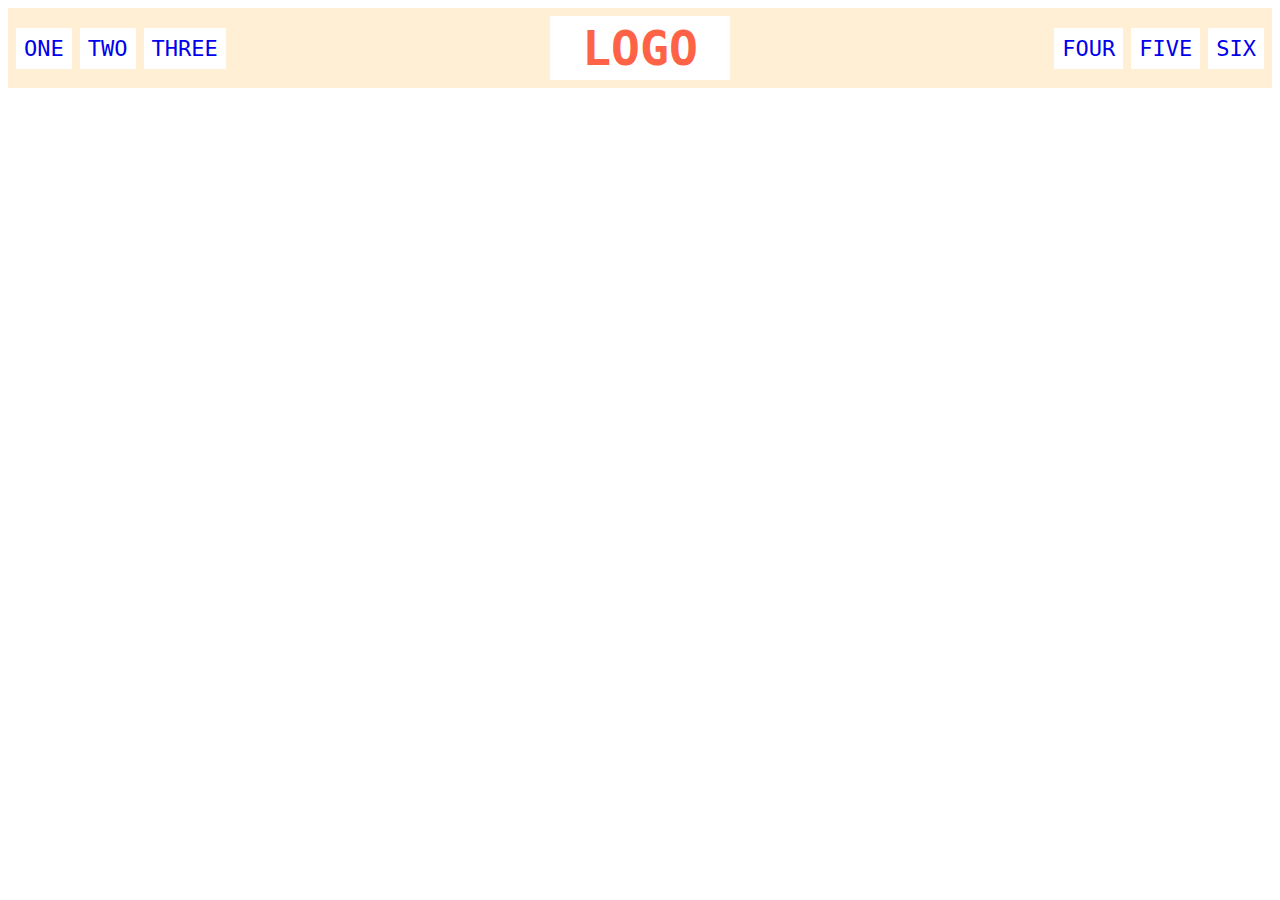
<file: flex/02-flex-header/index.html>
<!DOCTYPE html>
<html lang="en">
  <head>
    <meta charset="UTF-8">
    <meta http-equiv="X-UA-Compatible" content="IE=edge">
    <meta name="viewport" content="width=device-width, initial-scale=1.0">
    <title>Flex Header</title>
    <link rel="stylesheet" href="style.css">
  </head>
  <body>
    <div class="header">

      <div class="left-links">
        <ul>
          <li><a href="#">ONE</a></li>
          <li><a href="#">TWO</a></li>
          <li><a href="#">THREE</a></li>
        </ul>
      </div>

      <div class="logo">LOGO</div>

      <div class="right-links">
        <ul>
          <li><a href="#">FOUR</a></li>
          <li><a href="#">FIVE</a></li>
          <li><a href="#">SIX</a></li>
        </ul>
      </div>

    </div>
    
  </body>
</html>
</file>
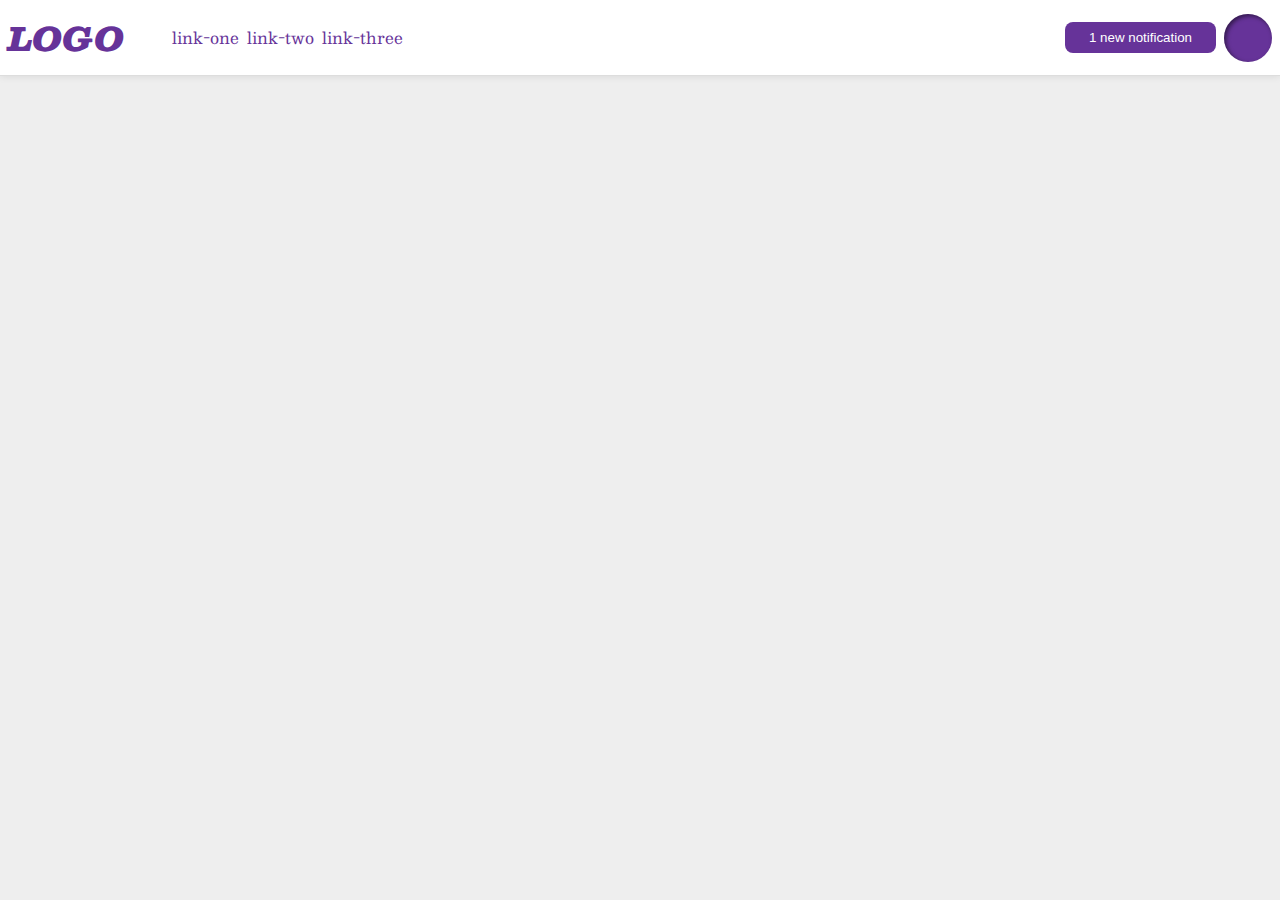
<file: flex/03-flex-header-2/index.html>
<!DOCTYPE html>
<html lang="en">
  <head>
    <meta charset="UTF-8">
    <meta http-equiv="X-UA-Compatible" content="IE=edge">
    <meta name="viewport" content="width=device-width, initial-scale=1.0">
    <title>Flex Header 2</title>
    <link rel="stylesheet" href="style.css">
  </head>

  <body>
    <div class="header">
      <div class="left">
      <div class="logo">
        LOGO
      </div>
      <ul class="links">
        <li><a href="google.com">link-one</a></li>
        <li><a href="google.com">link-two</a></li>
        <li><a href="google.com">link-three</a></li>
      </ul>
    </div>
    <div class="right">
      <button class="notifications">
        1 new notification
      </button>
      <div class="profile-image"></div>
    </div>
    </div>
  </body>
</html>
</file>
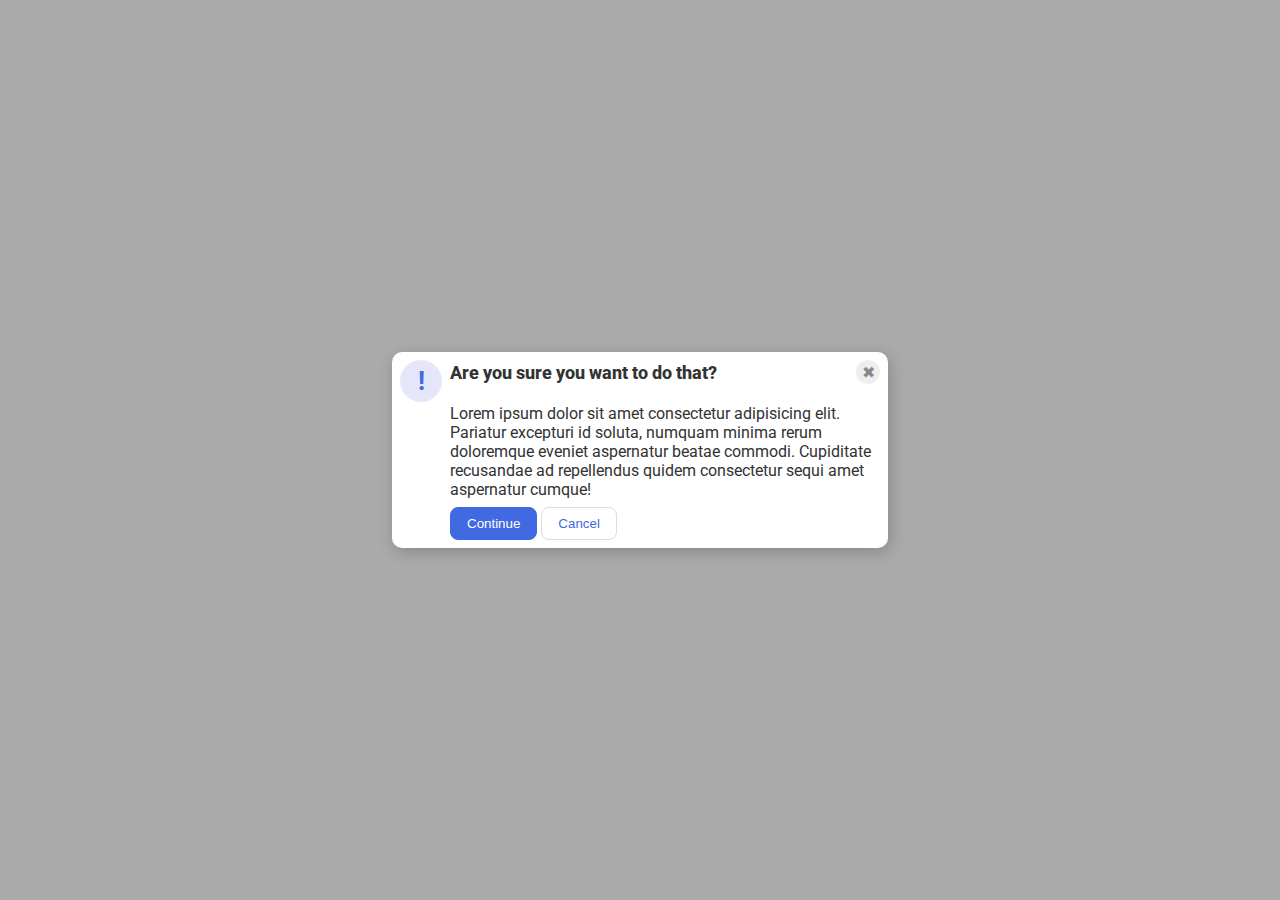
<file: flex/05-flex-modal/index.html>
<!DOCTYPE html>
<html lang="en">
  <head>
    <meta charset="UTF-8">
    <meta http-equiv="X-UA-Compatible" content="IE=edge">
    <meta name="viewport" content="width=device-width, initial-scale=1.0">
    <link rel="stylesheet" href="style.css">
    <title>Modal</title>
  </head>
  <body>
    <div class="modal">

      <div class="icon">!</div>
      <div class="container">
      <div class="header">Are you sure you want to do that?
      <div class="close-button">✖</div>
      </div>

      <div class="text">Lorem ipsum dolor sit amet consectetur adipisicing elit. Pariatur excepturi id soluta, numquam minima rerum doloremque eveniet aspernatur beatae commodi. Cupiditate recusandae ad repellendus quidem consectetur sequi amet aspernatur cumque!</div>    
      <button class="continue">Continue</button>
      <button class="cancel">Cancel</button>
    </div>
      
    </div>
  </body>
</html>
</file>
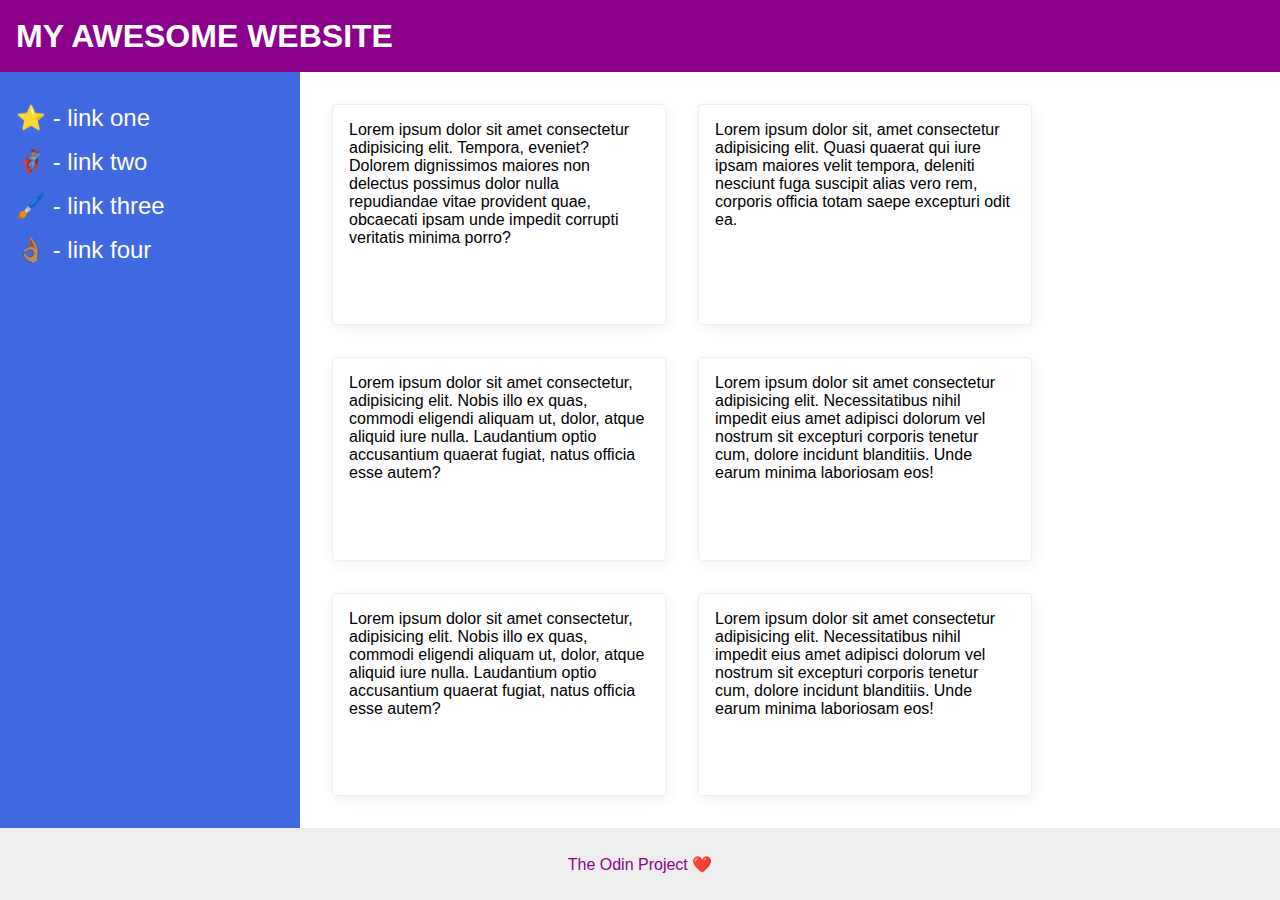
<file: flex/07-flex-layout-2/index.html>
<!DOCTYPE html>
<html lang="en">
  <head>
    <meta charset="UTF-8">
    <meta http-equiv="X-UA-Compatible" content="IE=edge">
    <meta name="viewport" content="width=device-width, initial-scale=1.0">
    <title>The Holy Grail</title>
    <link rel="stylesheet" href="style.css">
  </head>
  <body>
    <div class="header">
      MY AWESOME WEBSITE
    </div>
    <div class="body">
    <div class="sidebar">
      <ul>
        <li><a href="#">⭐ - link one</a></li>
        <li><a href="#">🦸🏽‍♂️ - link two</a></li>
        <li><a href="#">🖌️ - link three</a></li>
        <li><a href="#">👌🏽 - link four</a></li>
      </ul>
    </div>
      <div class="items">
        <div class="card">Lorem ipsum dolor sit amet consectetur adipisicing elit. Tempora, eveniet? Dolorem dignissimos maiores non delectus possimus dolor nulla repudiandae vitae provident quae, obcaecati ipsam unde impedit corrupti veritatis minima porro?</div>
        <div class="card">Lorem ipsum dolor sit, amet consectetur adipisicing elit. Quasi quaerat qui iure ipsam maiores velit tempora, deleniti nesciunt fuga suscipit alias vero rem, corporis officia totam saepe excepturi odit ea.</div>
        <div class="card">Lorem ipsum dolor sit amet consectetur, adipisicing elit. Nobis illo ex quas, commodi eligendi aliquam ut, dolor, atque aliquid iure nulla. Laudantium optio accusantium quaerat fugiat, natus officia esse autem?</div>
       <div class="card">Lorem ipsum dolor sit amet consectetur adipisicing elit. Necessitatibus nihil impedit eius amet adipisci dolorum vel nostrum sit excepturi corporis tenetur cum, dolore incidunt blanditiis. Unde earum minima laboriosam eos!</div>
       <div class="card">Lorem ipsum dolor sit amet consectetur, adipisicing elit. Nobis illo ex quas, commodi eligendi aliquam ut, dolor, atque aliquid iure nulla. Laudantium optio accusantium quaerat fugiat, natus officia esse autem?</div>
       <div class="card">Lorem ipsum dolor sit amet consectetur adipisicing elit. Necessitatibus nihil impedit eius amet adipisci dolorum vel nostrum sit excepturi corporis tenetur cum, dolore incidunt blanditiis. Unde earum minima laboriosam eos!</div>
       </div>
    </div>
    <div class="footer">
      The Odin Project ❤️
    </div>
  </body>
</html>
</file>
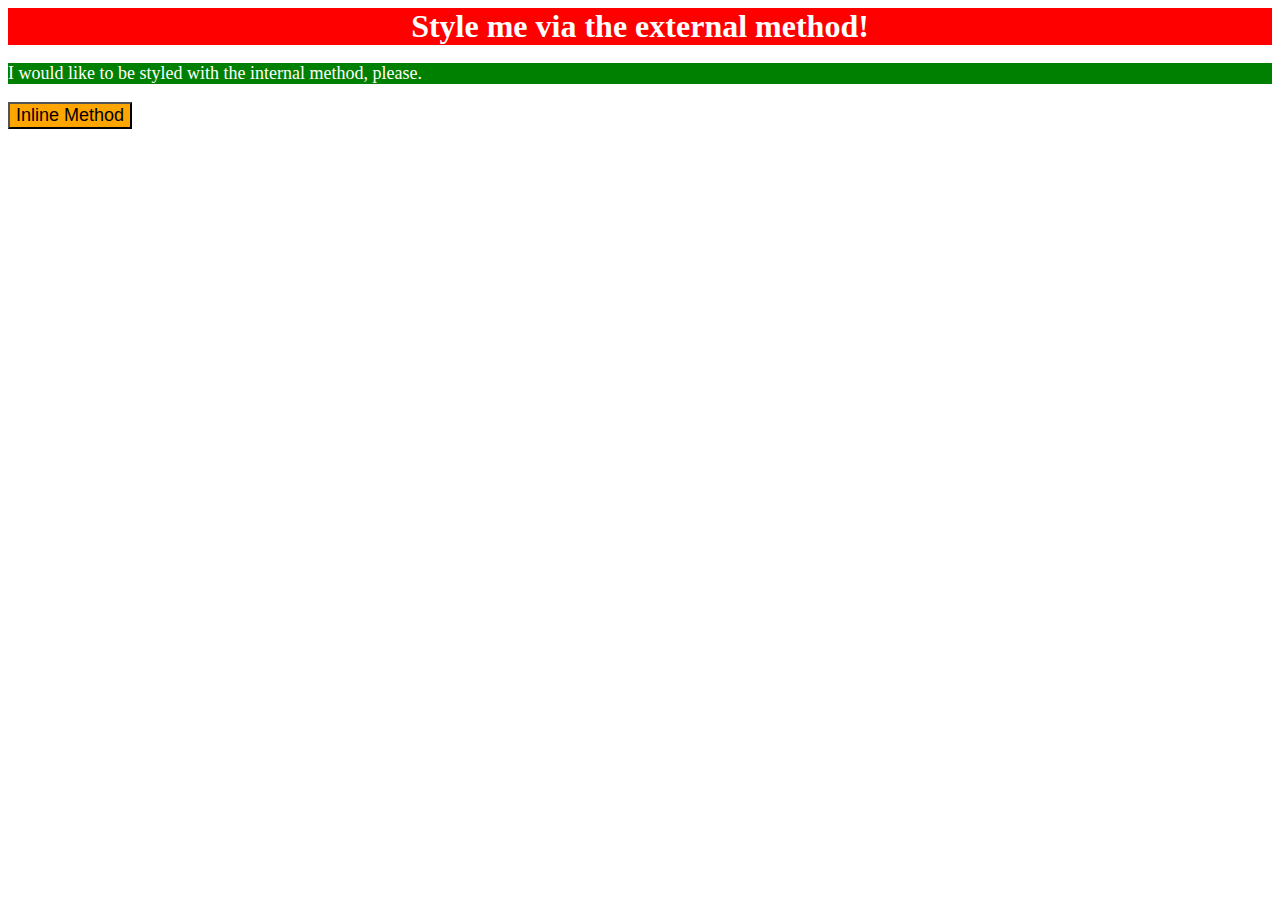
<file: foundations/01-css-methods/index.html>
<!DOCTYPE html>
<html lang="en">
  <head>
    <link rel="stylesheet" href="style.css">
    <meta charset="UTF-8">
    <meta http-equiv="X-UA-Compatible" content="IE=edge">
    <meta name="viewport" content="width=device-width, initial-scale=1.0">
    <title>Methods for Adding CSS</title>
    <style>
      p{
    background-color: green;
    color: white;
    font-size: 18px;
}
    </style>  
  </head>
  <body>
    <div>Style me via the external method!</div>
    <p>I would like to be styled with the internal method, please.</p>
    <button style="background-color: orange; font-size: 18px;">Inline Method</button>
  </body>
</html>
</file>
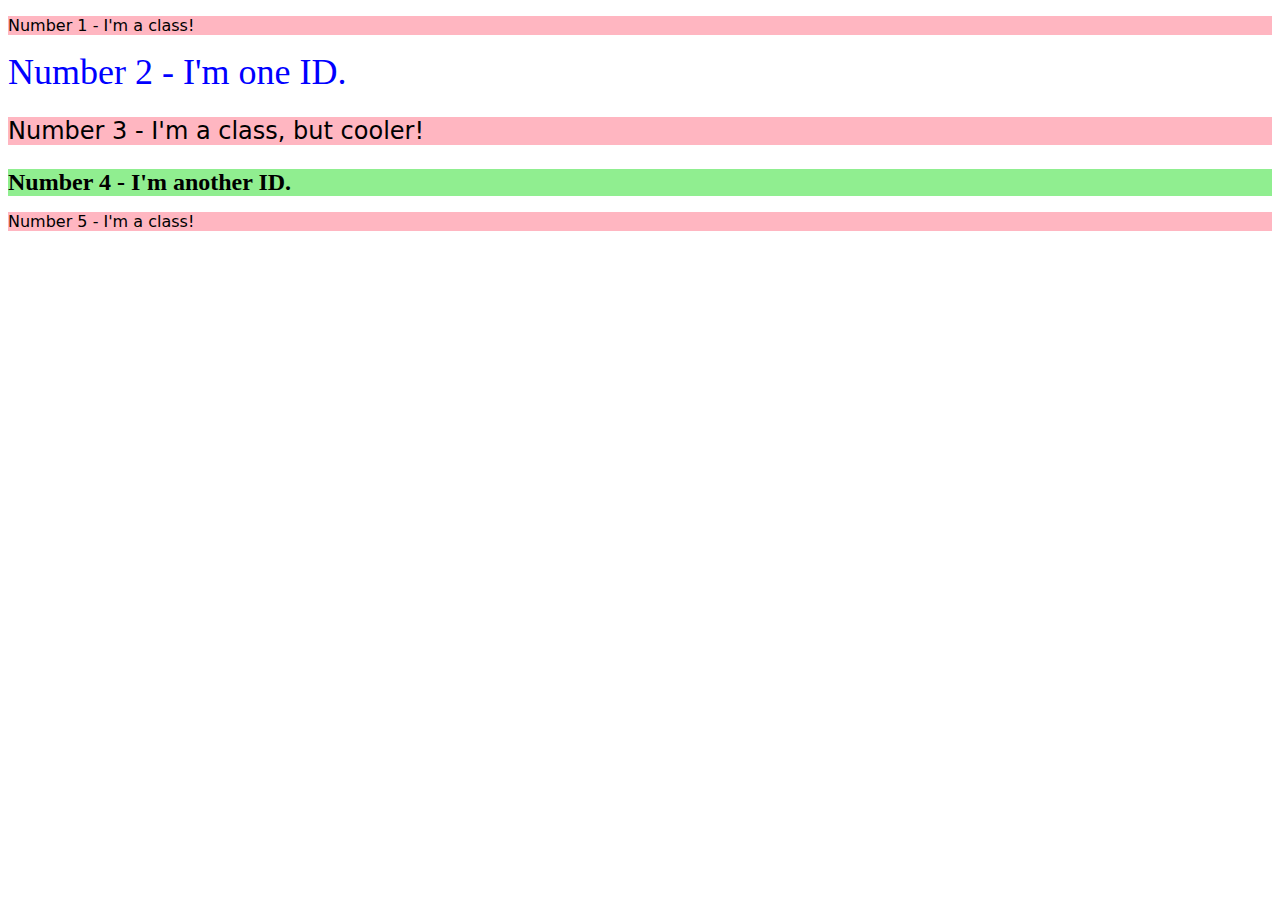
<file: foundations/02-class-id-selectors/index.html>
<!DOCTYPE html>
<html lang="en">
  <head>
    <meta charset="UTF-8">
    <meta http-equiv="X-UA-Compatible" content="IE=edge">
    <meta name="viewport" content="width=device-width, initial-scale=1.0">
    <title>Class and ID Selectors</title>
    <link rel="stylesheet" href="style.css">
  </head>
  <body>
    <p class="odd">Number 1 - I'm a class!</p>
    <div id="two">Number 2 - I'm one ID.</div>
    <p class="odd font-size">Number 3 - I'm a class, but cooler!</p>
    <div id="four" class="font-size">Number 4 - I'm another ID.</div>
    <p class="odd">Number 5 - I'm a class!</p>
  </body>
</html>
</file>
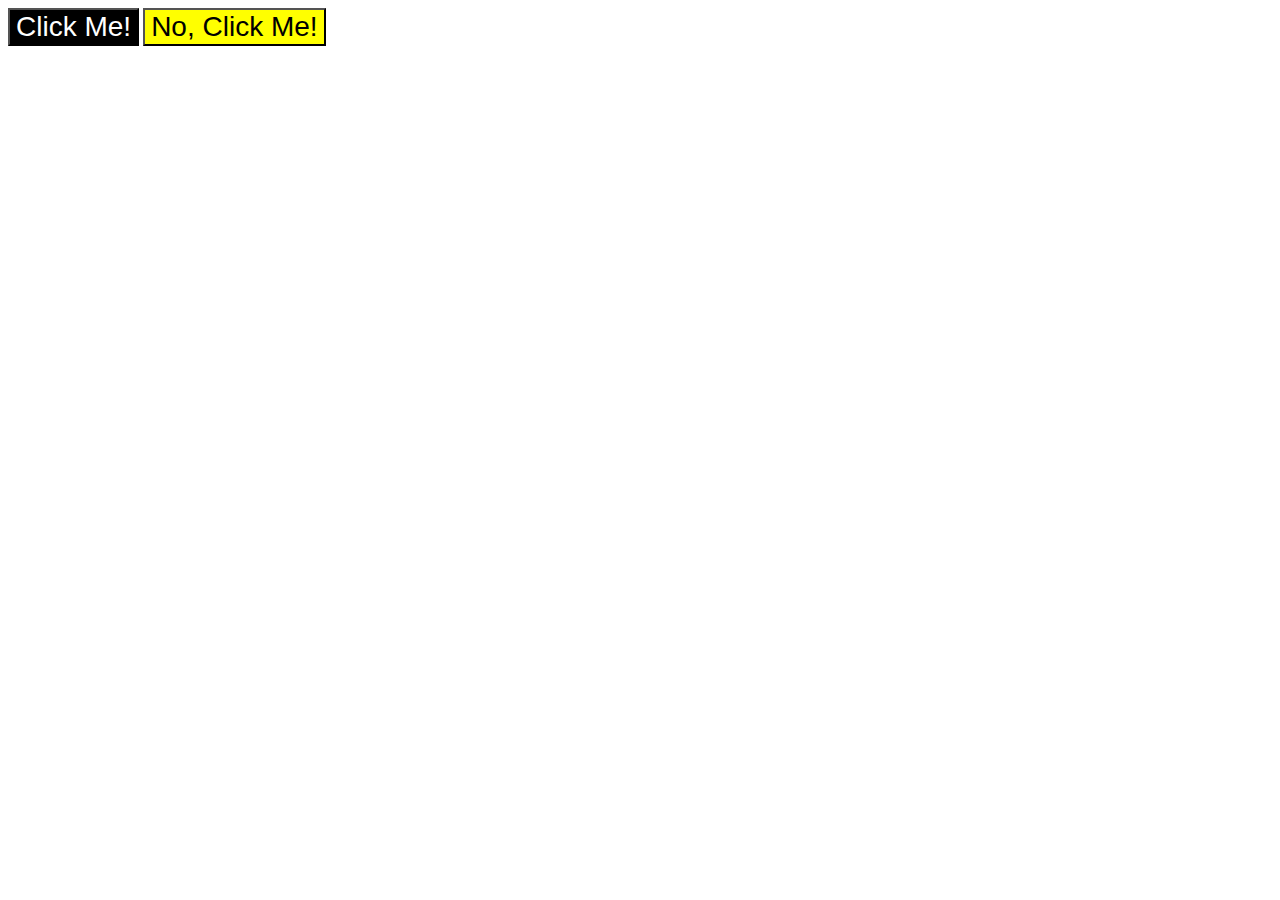
<file: foundations/03-grouping-selectors/index.html>
<!DOCTYPE html>
<html lang="en">
  <head>
    <meta charset="UTF-8">
    <meta http-equiv="X-UA-Compatible" content="IE=edge">
    <meta name="viewport" content="width=device-width, initial-scale=1.0">
    <title>Grouping Selectors</title>
    <link rel="stylesheet" href="style.css">
  </head>
  <body>
    <button class="firstBtn">Click Me!</button>
    <button class="secBtn">No, Click Me!</button>
  </body>
</html>
</file>
<file: flex/02-flex-header/style.css>
.header  {
  display: flex;
  justify-content: space-between;
  align-items: center;
  padding: 8px;
  font-family: monospace;
  background: papayawhip;
}
.left-links ul{  
  display: flex;
  gap: 8px;
}

.right-links ul{
  display: flex;
  gap: 8px;
}

.logo {
  font-size: 48px;
  font-weight: 900;
  color: tomato;
  background: white;
  padding: 4px 32px;
}

ul {
  /* this removes the dots on the list items*/
  list-style-type: none;
  margin: 0;
  padding: 0;
}

a {
  font-size: 22px;
  background: white;
  padding: 8px;
  /* this removes the line under the links */
  text-decoration: none;
}
</file>
<file: flex/03-flex-header-2/style.css>
/* this is some magical font-importing.  
you'll learn about it later. */
@import url('https://fonts.googleapis.com/css2?family=Besley:ital,wght@0,400;1,900&display=swap');

body {
  margin: 0;
  background: #eee;
  font-family: Besley, serif;
}

.header {
  display: flex;
  padding: 8px;
  justify-content: space-between;
  background: white;
  border-bottom: 1px solid #ddd;
  box-shadow: 0 0 8px rgba(0,0,0,.1);
}

.left,.right{
  display: flex;
  align-items: center;
  gap: 8px;
}
.left ul{
  display: flex;
  gap: 8px;
}
.profile-image {
  background: rebeccapurple;
  box-shadow: inset 2px 2px 4px rgba(0,0,0,.5);
  border-radius: 50%;
  width: 48px;
  height: 48px;
}

.logo {
  color: rebeccapurple;
  font-size: 32px;
  font-weight: 900;
  font-style: italic;
}

button {
  border: none;
  border-radius: 8px;
  background: rebeccapurple;
  color: white;
  padding: 8px 24px;
}

a {
  /* this removes the line under our links */
  text-decoration: none;
  color: rebeccapurple;
}

ul {
  list-style-type: none;
}
</file>
<file: flex/05-flex-modal/style.css>
@import url('https://fonts.googleapis.com/css2?family=Roboto:wght@400;700&display=swap');

html, body {
  height: 100%;
}

body {
  font-family: Roboto, sans-serif;
  margin: 0;
  background: #aaa;
  color: #333;
  /* I'll give you this one for free lol */
  display: flex;
  align-items: center;
  justify-content: center;
}

.modal {
  background: white;
  width: 480px;
  border-radius: 10px;
  box-shadow: 2px 4px 16px rgba(0,0,0,.2);
}

/* ------------------------------ SOLUTION */
/*
.modal{
  display: flex;
  justify-content: space-between;
  gap: 8px;
  padding: 8px;
}
.icon{
  flex-shrink: 0;
}
.close-button{
  flex-shrink: 0;
}
.header{
  font-size: 20px;
  font-weight: 800;
  margin-bottom: 8px;
}
.text{
  margin-bottom: 8px;
}
do jeito que eu consegui, ficou mt bom (eu achei melhor)(tem que mudar o html se for voltar nesse)
*/
.modal{
  display: flex;
  padding: 8px;
  gap: 8px;
}
.header{
  display: flex;
  justify-content: space-between;
  font-weight: 800;
  font-size: 18px;
  margin-bottom: 20px;
  align-items: center;
}
.text{
  margin-bottom:8px ;
}

.icon{
  flex-shrink: 0;
}
.close-button{
  flex-shrink: 0;
}

/* ------------------------------------------------ */
.icon {
  color: royalblue;
  font-size: 26px;
  font-weight: 700;
  background: lavender;
  width: 42px;
  height: 42px;
  border-radius: 50%;
  display: flex;
  align-items: center;
  justify-content: center;
}

.close-button {
  background: #eee;
  border-radius: 50%;
  color: #888;
  font-weight: 400;
  font-size: 16px;
  height: 24px;
  width: 24px;
  display: flex;
  align-items: center;
  justify-content: center;
}

button {
  padding: 8px 16px;
  border-radius: 8px;
}

button.continue {
  background: royalblue;
  border: 1px solid royalblue;
  color: white;
}

button.cancel {
  background: white;
  border: 1px solid #ddd;
  color: royalblue;
}
</file>
<file: flex/07-flex-layout-2/style.css>
body {
  font-family: -apple-system, BlinkMacSystemFont, 'Segoe UI', Roboto, Oxygen, Ubuntu, Cantarell, 'Open Sans', 'Helvetica Neue', sans-serif;
  margin: 0;
  min-height: 100vh;
}

.header {
  height: 72px;
  background: darkmagenta;
  color: white;
}

.footer {
  height: 72px;
  background: #eee;
  color: darkmagenta;
}

.sidebar {
  width: 300px;
  background: royalblue;
  box-sizing: border-box;
}

.card {
  border: 1px solid #eee;
  box-shadow: 2px 4px 16px rgba(0,0,0,.06);
  border-radius: 4px;
}
/* SOLUTION ------------------ */
body{
  display: flex;
  flex-direction: column;
}

.header{
  display: flex;
  align-items: center;
  font-size: 32px;
  font-weight: 900;
  padding-left: 16px;
}
/* MIDLE SCREEN SIDE-MENU AND CARDS (ITEMS) */
.body{
  display: flex;
  flex: 1;
}
.sidebar{
flex-shrink: 0;
padding:16px;
}
.sidebar ul{
  padding: 0;
  list-style-type: none;
}
.sidebar li {
  margin-bottom: 16px;
}
.sidebar ul a {
  font-size: 24px;
  text-decoration: none;
  color: white;
}
.items{
  display: flex;
  flex-wrap: wrap;
  padding: 16px;
}
.card{
  margin: 16px;
  padding: 16px;
  width: 300px;
}


/*  ----------------------  */
.footer{
display: flex;
justify-content: center;
align-items: center;
}
</file>
<file: foundations/01-css-methods/style.css>
div{
    background-color: red;
    color: white;
    font-size: 32px;
    text-align: center;
    font-weight: 700;
}
</file>
<file: foundations/02-class-id-selectors/style.css>
.odd{
    background-color: lightpink;
    font-family:Verdana, DejaVu sans,sans-serif;
}
#two{
    color: blue;
    font-size: 36px;
}
.font-size{
    font-size: 24px;
}
#four{
    background-color: lightgreen;
    font-weight: 700;
}
</file>
<file: foundations/03-grouping-selectors/style.css>
.firstBtn{
background-color: black;
color: white;
}

.secBtn{
background-color: yellow;
}

.firstBtn,.secBtn{
    font-size: 28px;
    font-family:'Helvetica','Times New Roman','sans-serif';
}
</file>
